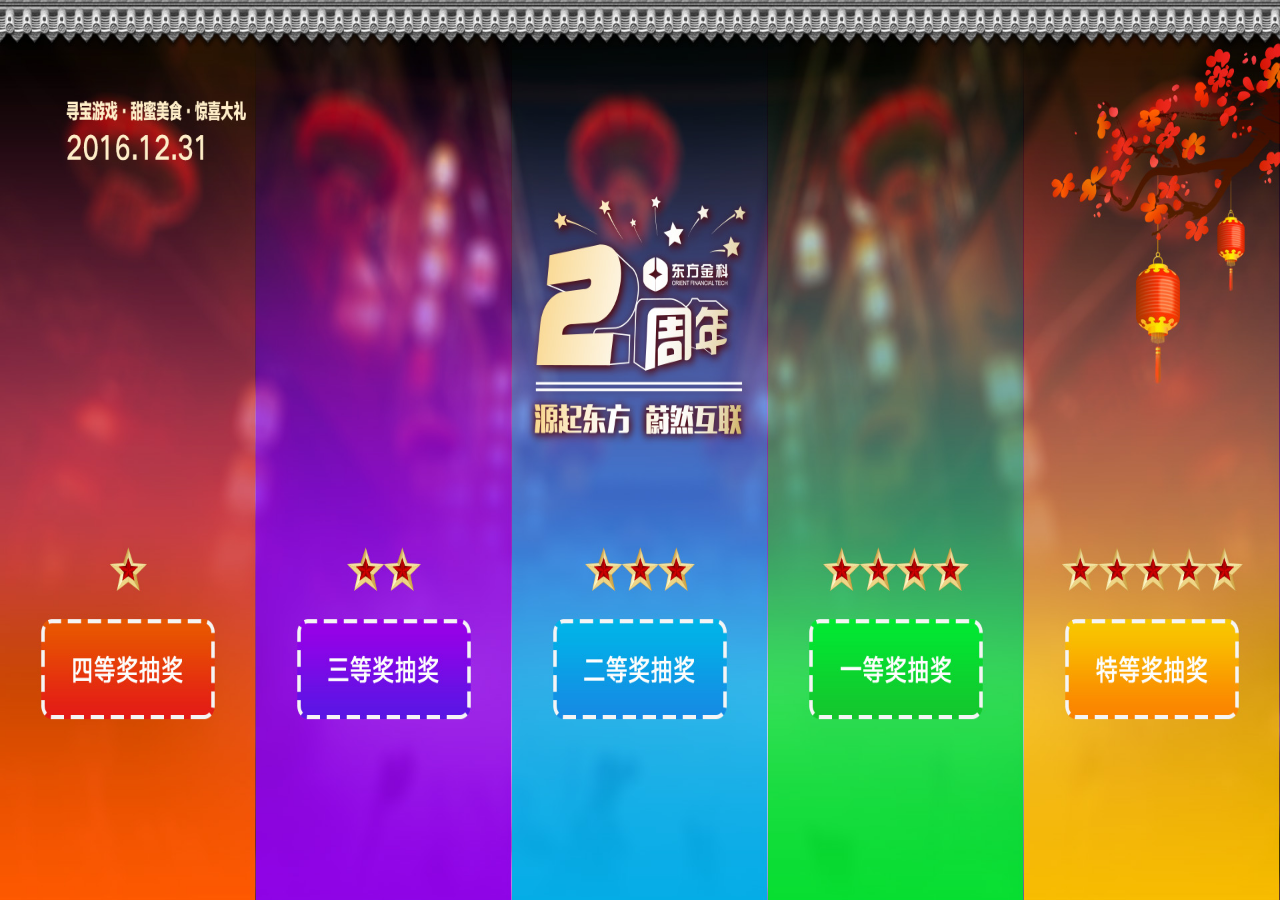
<file: index.html>
<!DOCTYPE html>
<html lang="en">

<head>
    <meta charset="UTF-8">
    <title></title>
    <link rel="stylesheet" href="css/reset.css">

    <style type="text/css">
    body{background: url(img/index.jpg) no-repeat;background-size: 100% 100%;overflow: hidden;}
    .btns{bottom:3.3rem;left:0;position:absolute;}
    .btns a{display:block;width:270px;height:150px;position: absolute;}
    .btns a:nth-of-type(1){left:.6rem;}
    .btns a:nth-of-type(2){left:4.43rem;}
    .btns a:nth-of-type(3){left:8.30rem;}
    .btns a:nth-of-type(4){left:12.12rem;}
    .btns a:nth-of-type(5){left:15.98rem;}
    </style>
    <script src="js/jquery-1.11.3.min.js"></script>
    <script src="js/common2.js"></script>
</head>

<body>
   <div class="btns">
       <a href="four.html"></a>
       <a href="three.html"></a>
       <a href="two.html"></a>
       <a href="one.html"></a>
       <a href="te.html"></a>
   </div>
   <canvas id="yh_canvas" class="yh_canvas"></canvas>
   <script src="js/yanhua.js"></script>
</body>
</html>
</file>
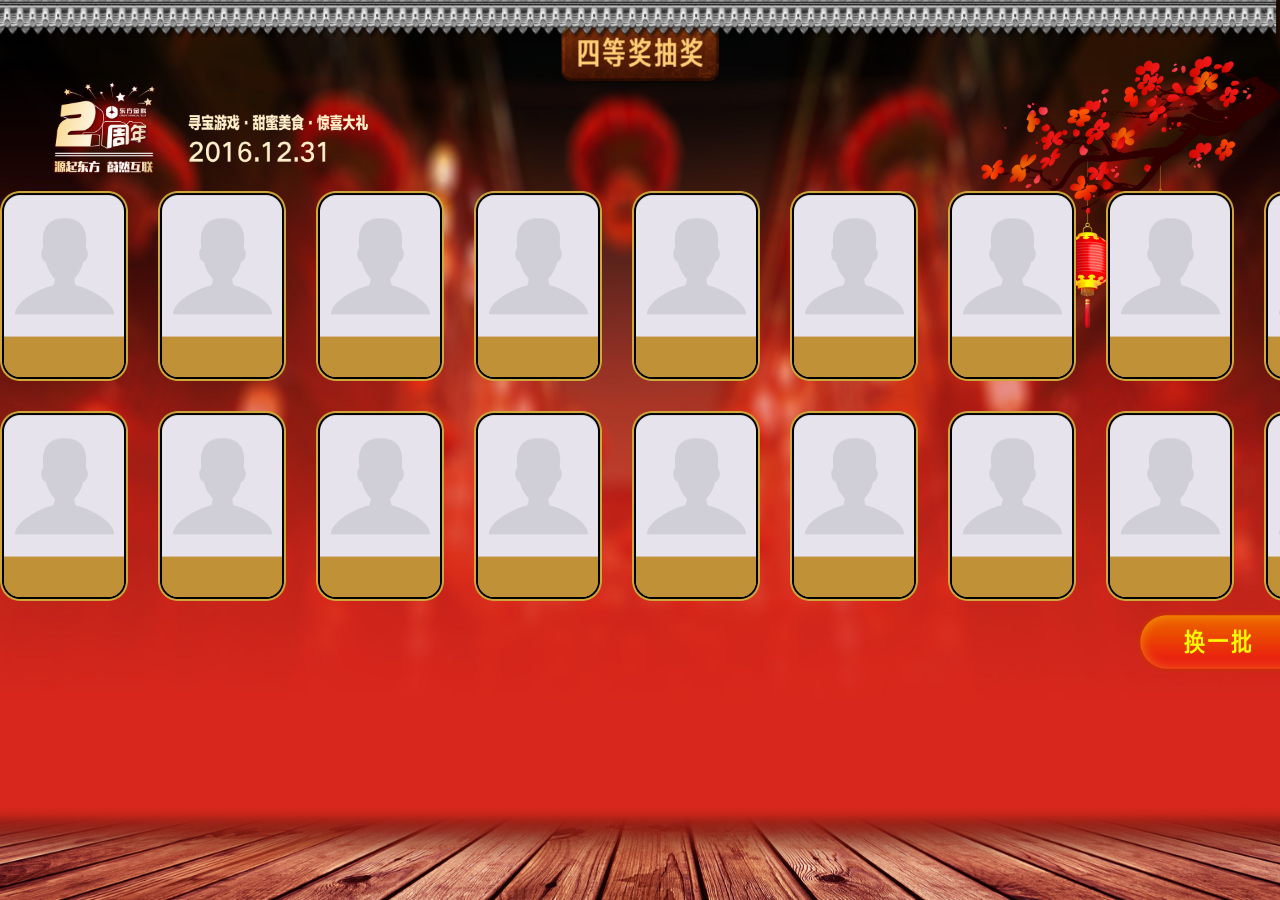
<file: four.html>
<!DOCTYPE html>
<html lang="en">

<head>
    <meta charset="UTF-8">
    <title></title>
    <link rel="stylesheet" href="css/two.css">
    <link rel="stylesheet" href="css/reset.css">
    <script src="js/jquery-1.11.3.min.js"></script>
    <script src="js/common2.js"></script>
</head>

<body>
    <div class="g-main">
        <div class="u-house">
            <img src="img/house.png" alt="">
        </div>
        <div class="u-title">
            <img src="img/four.png" alt="">
        </div>
        <div class="u-logo">
            <img src="img/logo.png" alt="">
        </div>
        <div class="u-flowers">
            <img src="img/flower.png" alt="">
        </div>
    </div>
    <div class="m-photo-2 mp-4s clearfix">
        <div class="mp-item"></div>
        <div class="mp-item"></div>
        <div class="mp-item"></div>
        <div class="mp-item"></div>
        <div class="mp-item"></div>
        <div class="mp-item"></div>
        <div class="mp-item"></div>
        <div class="mp-item"></div>
        <div class="mp-item"></div>
        <div class="mp-item"></div>
        <div class="mp-item"></div>
        <div class="mp-item"></div>
        <div class="mp-item"></div>
        <div class="mp-item"></div>
        <div class="mp-item"></div>
        <div class="mp-item"></div>
        <div class="mp-item"></div>
        <div class="mp-item"></div>
    </div>
    <div class="u-btn">
        <img src="img/btn.png" alt="">
    </div>
    <div class="g-footer footer2" id="footer">
        <div class="m-box">
            <div class="u-front">
                <img src="img/1.png" alt="">
            </div>
            <div class="u-back">
                <img src="img/photoimg.png" alt="">
                <span>银河系</span>
            </div>
        </div>
        <div class="m-box">
            <div class="u-front">
                <img src="img/1.png" alt="">
            </div>
            <div class="u-back">
                <img src="img/photoimg.png" alt="">
                <span>银河系</span>
            </div>
        </div>
        <div class="m-box">
            <div class="u-front">
                <img src="img/1.png" alt="">
            </div>
            <div class="u-back">
                <img src="img/photoimg.png" alt="">
                <span>银河系</span>
            </div>
        </div>
        <div class="m-box">
            <div class="u-front">
                <img src="img/1.png" alt="">
            </div>
            <div class="u-back">
                <img src="img/photoimg.png" alt="">
                <span>银河系</span>
            </div>
        </div>
        <div class="m-box">
            <div class="u-front">
                <img src="img/1.png" alt="">
            </div>
            <div class="u-back">
                <img src="img/photoimg.png" alt="">
                <span>银河系</span>
            </div>
        </div>
        <div class="m-box">
            <div class="u-front">
                <img src="img/1.png" alt="">
            </div>
            <div class="u-back">
                <img src="img/photoimg.png" alt="">
                <span>银河系</span>
            </div>
        </div>
        <div class="m-box">
            <div class="u-front">
                <img src="img/1.png" alt="">
            </div>
            <div class="u-back">
                <img src="img/photoimg.png" alt="">
                <span>银河系</span>
            </div>
        </div>
        <div class="m-box">
            <div class="u-front">
                <img src="img/1.png" alt="">
            </div>
            <div class="u-back">
                <img src="img/photoimg.png" alt="">
                <span>银河系</span>
            </div>
        </div>
        <div class="m-box">
            <div class="u-front">
                <img src="img/1.png" alt="">
            </div>
            <div class="u-back">
                <img src="img/photoimg.png" alt="">
                <span>银河系</span>
            </div>
        </div>
        <div class="m-box">
            <div class="u-front">
                <img src="img/1.png" alt="">
            </div>
            <div class="u-back">
                <img src="img/photoimg.png" alt="">
                <span>银河系</span>
            </div>
        </div>
        <div class="m-box">
            <div class="u-front">
                <img src="img/1.png" alt="">
            </div>
            <div class="u-back">
                <img src="img/photoimg.png" alt="">
                <span>银河系</span>
            </div>
        </div>
        <div class="m-box">
            <div class="u-front">
                <img src="img/1.png" alt="">
            </div>
            <div class="u-back">
                <img src="img/photoimg.png" alt="">
                <span>银河系</span>
            </div>
        </div>
        <div class="m-box">
            <div class="u-front">
                <img src="img/1.png" alt="">
            </div>
            <div class="u-back">
                <img src="img/photoimg.png" alt="">
                <span>银河系</span>
            </div>
        </div>
        <div class="m-box">
            <div class="u-front">
                <img src="img/1.png" alt="">
            </div>
            <div class="u-back">
                <img src="img/photoimg.png" alt="">
                <span>银河系</span>
            </div>
        </div>
        <div class="m-box">
            <div class="u-front">
                <img src="img/1.png" alt="">
            </div>
            <div class="u-back">
                <img src="img/photoimg.png" alt="">
                <span>银河系</span>
            </div>
        </div>
        <div class="m-box">
            <div class="u-front">
                <img src="img/1.png" alt="">
            </div>
            <div class="u-back">
                <img src="img/photoimg.png" alt="">
                <span>银河系</span>
            </div>
        </div>
        <div class="m-box">
            <div class="u-front">
                <img src="img/1.png" alt="">
            </div>
            <div class="u-back">
                <img src="img/photoimg.png" alt="">
                <span>银河系</span>
            </div>
        </div>
        <div class="m-box">
            <div class="u-front">
                <img src="img/1.png" alt="">
            </div>
            <div class="u-back">
                <img src="img/photoimg.png" alt="">
                <span>银河系</span>
            </div>
        </div>
        <div class="m-box">
            <div class="u-front">
                <img src="img/1.png" alt="">
            </div>
            <div class="u-back">
                <img src="img/photoimg.png" alt="">
                <span>银河系</span>
            </div>
        </div>
        <div class="m-box">
            <div class="u-front">
                <img src="img/1.png" alt="">
            </div>
            <div class="u-back">
                <img src="img/photoimg.png" alt="">
                <span>银河系</span>
            </div>
        </div>
    </div>
    <canvas id="yh_canvas" class="yh_canvas"></canvas>
    <script src="js/yanhua.js"></script>
    <script type="text/javascript">
    (function(){
        new chouJ({
            count:18,
            cls:'rise-2',
            finalcls:'rise-2-final'
        })
    })();
    </script>
</body>
</html>
</file>
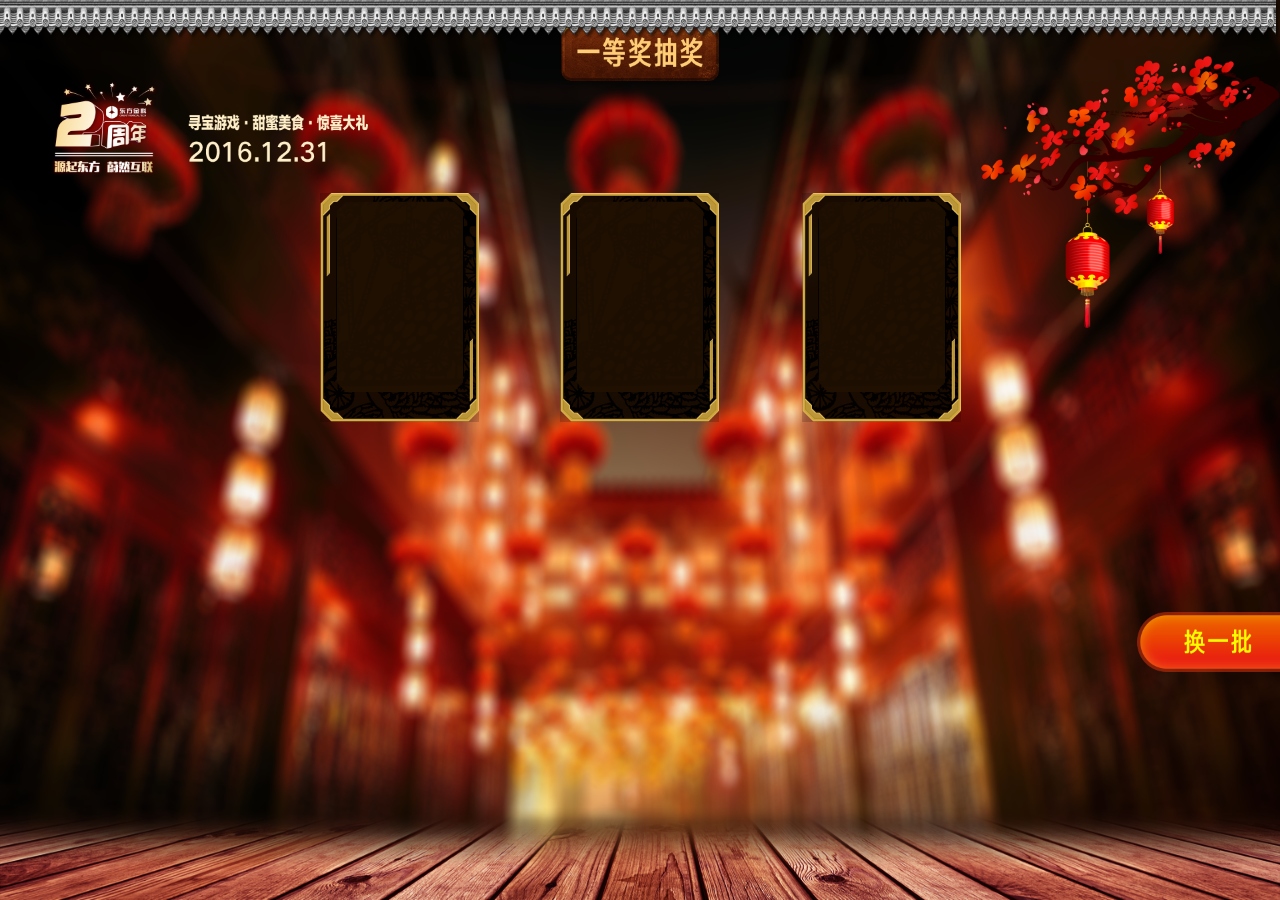
<file: one.html>
<!DOCTYPE html>
<html lang="en">

<head>
    <meta charset="UTF-8">
    <title></title>
    <link rel="stylesheet" href="css/one.css">
    <link rel="stylesheet" href="css/reset.css">
    <script src="js/jquery-1.11.3.min.js"></script>
    <script src="js/common.js"></script>
</head>

<body>
    <div class="g-main">
        <div class="u-house">
            <img src="img/house.png" alt="">
        </div>
        <div class="u-title">
            <img src="img/one.png" alt="">
        </div>
        <div class="u-logo">
            <img src="img/logo.png" alt="">
        </div>
        <div class="u-flowers">
            <img src="img/flower.png" alt="">
        </div>
    </div>
    <div class="m-photo">
        <div class="u-photo1"></div>
        <div class="u-photo2"></div>
        <div class="u-photo3"></div>
    </div>
    <div class="u-btn">
        <img src="img/btn.png" alt="">
    </div>
    <div class="g-footer" id="footer">
        <div class="m-box">
            <div class="u-front">
                <img src="img/1.png" alt="">
            </div>
            <div class="u-back">
                <img src="img/photoimg.png" alt="">
                <span>银河系</span>
            </div>
        </div>
        <div class="m-box">
            <div class="u-front">
                <img src="img/1.png" alt="">
            </div>
            <div class="u-back">
                <img src="img/photoimg.png" alt="">
                <span>银河系</span>
            </div>
        </div>
        <div class="m-box">
            <div class="u-front">
                <img src="img/1.png" alt="">
            </div>
            <div class="u-back">
                <img src="img/photoimg.png" alt="">
                <span>银河系</span>
            </div>
        </div>
        <div class="m-box">
            <div class="u-front">
                <img src="img/1.png" alt="">
            </div>
            <div class="u-back">
                <img src="img/photoimg.png" alt="">
                <span>银河系</span>
            </div>
        </div>
        <div class="m-box">
            <div class="u-front">
                <img src="img/1.png" alt="">
            </div>
            <div class="u-back">
                <img src="img/photoimg.png" alt="">
                <span>银河系</span>
            </div>
        </div>
        <div class="m-box">
            <div class="u-front">
                <img src="img/1.png" alt="">
            </div>
            <div class="u-back">
                <img src="img/photoimg.png" alt="">
                <span>银河系</span>
            </div>
        </div>
        <div class="m-box">
            <div class="u-front">
                <img src="img/1.png" alt="">
            </div>
            <div class="u-back">
                <img src="img/photoimg.png" alt="">
                <span>银河系</span>
            </div>
        </div>
        <div class="m-box">
            <div class="u-front">
                <img src="img/1.png" alt="">
            </div>
            <div class="u-back">
                <img src="img/photoimg.png" alt="">
                <span>银河系</span>
            </div>
        </div>
        <div class="m-box">
            <div class="u-front">
                <img src="img/1.png" alt="">
            </div>
            <div class="u-back">
                <img src="img/photoimg.png" alt="">
                <span>银河系</span>
            </div>
        </div>
        <div class="m-box">
            <div class="u-front">
                <img src="img/1.png" alt="">
            </div>
            <div class="u-back">
                <img src="img/photoimg.png" alt="">
                <span>银河系</span>
            </div>
        </div>
        <div class="m-box">
            <div class="u-front">
                <img src="img/1.png" alt="">
            </div>
            <div class="u-back">
                <img src="img/photoimg.png" alt="">
                <span>银河系</span>
            </div>
        </div>
        <div class="m-box">
            <div class="u-front">
                <img src="img/1.png" alt="">
            </div>
            <div class="u-back">
                <img src="img/photoimg.png" alt="">
                <span>银河系</span>
            </div>
        </div>
        <div class="m-box">
            <div class="u-front">
                <img src="img/1.png" alt="">
            </div>
            <div class="u-back">
                <img src="img/photoimg.png" alt="">
                <span>银河系</span>
            </div>
        </div>
        <div class="m-box">
            <div class="u-front">
                <img src="img/1.png" alt="">
            </div>
            <div class="u-back">
                <img src="img/photoimg.png" alt="">
                <span>银河系</span>
            </div>
        </div>
        <div class="m-box">
            <div class="u-front">
                <img src="img/1.png" alt="">
            </div>
            <div class="u-back">
                <img src="img/photoimg.png" alt="">
                <span>银河系</span>
            </div>
        </div>
        <div class="m-box">
            <div class="u-front">
                <img src="img/1.png" alt="">
            </div>
            <div class="u-back">
                <img src="img/photoimg.png" alt="">
                <span>银河系</span>
            </div>
        </div>
        <div class="m-box">
            <div class="u-front">
                <img src="img/1.png" alt="">
            </div>
            <div class="u-back">
                <img src="img/photoimg.png" alt="">
                <span>银河系</span>
            </div>
        </div>
        <div class="m-box">
            <div class="u-front">
                <img src="img/1.png" alt="">
            </div>
            <div class="u-back">
                <img src="img/photoimg.png" alt="">
                <span>银河系</span>
            </div>
        </div>
        <div class="m-box">
            <div class="u-front">
                <img src="img/1.png" alt="">
            </div>
            <div class="u-back">
                <img src="img/photoimg.png" alt="">
                <span>银河系</span>
            </div>
        </div>
        <div class="m-box">
            <div class="u-front">
                <img src="img/1.png" alt="">
            </div>
            <div class="u-back">
                <img src="img/photoimg.png" alt="">
                <span>银河系</span>
            </div>
        </div>
    </div>
</body>

</html>
</file>
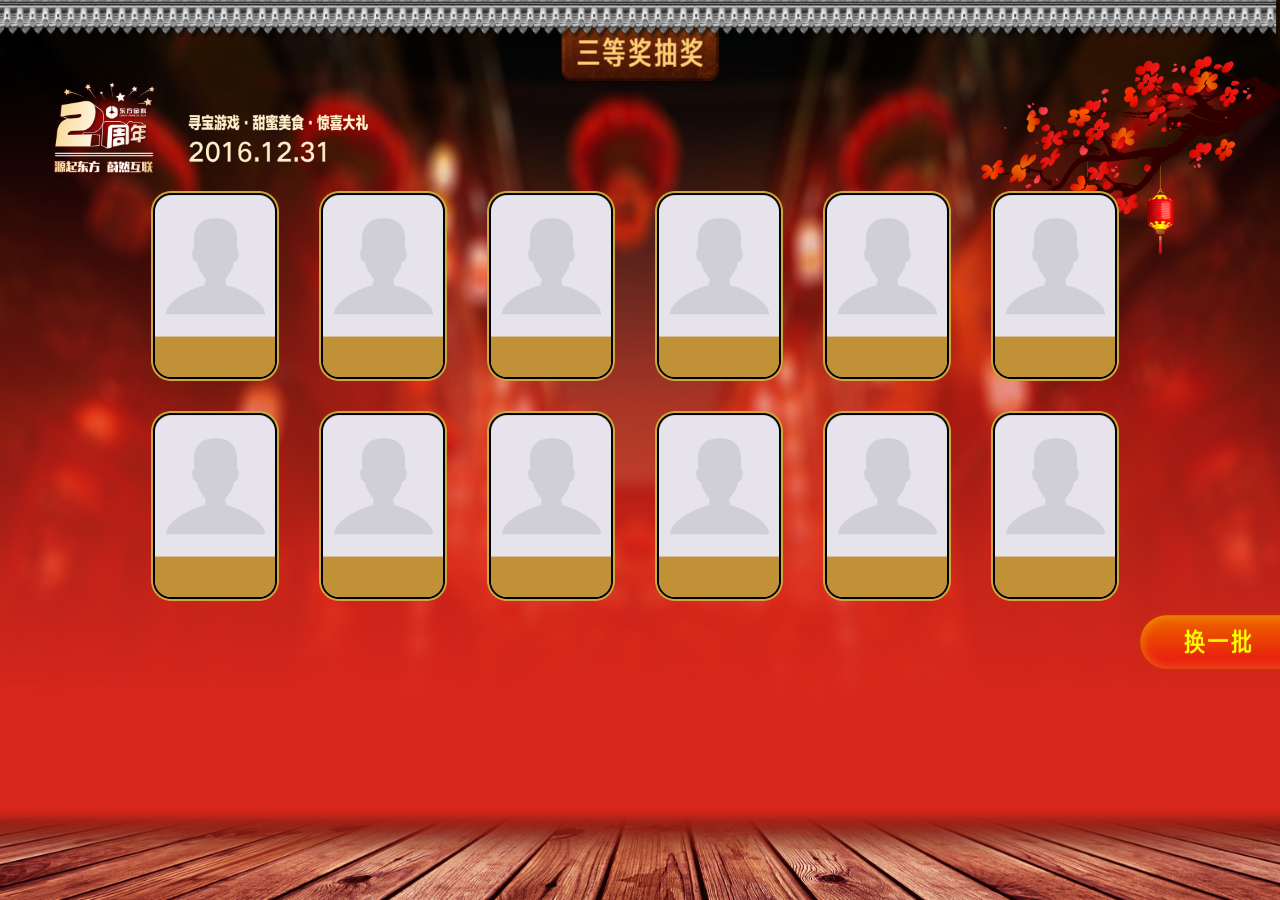
<file: three.html>
<!DOCTYPE html>
<html lang="en">

<head>
    <meta charset="UTF-8">
    <title></title>
    <link rel="stylesheet" href="css/two.css">
    <link rel="stylesheet" href="css/reset.css">
    <script src="js/jquery-1.11.3.min.js"></script>
    <script src="js/common2.js"></script>
</head>

<body>
    <div class="g-main">
        <div class="u-house">
            <img src="img/house.png" alt="">
        </div>
        <div class="u-title">
            <img src="img/three.png" alt="">
        </div>
        <div class="u-logo">
            <img src="img/logo.png" alt="">
        </div>
        <div class="u-flowers">
            <img src="img/flower.png" alt="">
        </div>
    </div>
    <div class="m-photo-2 mp-3s clearfix">
        <div class="mp-item"></div>
        <div class="mp-item"></div>
        <div class="mp-item"></div>
        <div class="mp-item"></div>
        <div class="mp-item"></div>
        <div class="mp-item"></div>
        <div class="mp-item"></div>
        <div class="mp-item"></div>
        <div class="mp-item"></div>
        <div class="mp-item"></div>
        <div class="mp-item"></div>
        <div class="mp-item"></div>
    </div>
    <div class="u-btn">
        <img src="img/btn.png" alt="">
    </div>
    <div class="g-footer footer2" id="footer">
        <div class="m-box">
            <div class="u-front">
                <img src="img/1.png" alt="">
            </div>
            <div class="u-back">
                <img src="img/photoimg.png" alt="">
                <span>银河系</span>
            </div>
        </div>
        <div class="m-box">
            <div class="u-front">
                <img src="img/1.png" alt="">
            </div>
            <div class="u-back">
                <img src="img/photoimg.png" alt="">
                <span>银河系</span>
            </div>
        </div>
        <div class="m-box">
            <div class="u-front">
                <img src="img/1.png" alt="">
            </div>
            <div class="u-back">
                <img src="img/photoimg.png" alt="">
                <span>银河系</span>
            </div>
        </div>
        <div class="m-box">
            <div class="u-front">
                <img src="img/1.png" alt="">
            </div>
            <div class="u-back">
                <img src="img/photoimg.png" alt="">
                <span>银河系</span>
            </div>
        </div>
        <div class="m-box">
            <div class="u-front">
                <img src="img/1.png" alt="">
            </div>
            <div class="u-back">
                <img src="img/photoimg.png" alt="">
                <span>银河系</span>
            </div>
        </div>
        <div class="m-box">
            <div class="u-front">
                <img src="img/1.png" alt="">
            </div>
            <div class="u-back">
                <img src="img/photoimg.png" alt="">
                <span>银河系</span>
            </div>
        </div>
        <div class="m-box">
            <div class="u-front">
                <img src="img/1.png" alt="">
            </div>
            <div class="u-back">
                <img src="img/photoimg.png" alt="">
                <span>银河系</span>
            </div>
        </div>
        <div class="m-box">
            <div class="u-front">
                <img src="img/1.png" alt="">
            </div>
            <div class="u-back">
                <img src="img/photoimg.png" alt="">
                <span>银河系</span>
            </div>
        </div>
        <div class="m-box">
            <div class="u-front">
                <img src="img/1.png" alt="">
            </div>
            <div class="u-back">
                <img src="img/photoimg.png" alt="">
                <span>银河系</span>
            </div>
        </div>
        <div class="m-box">
            <div class="u-front">
                <img src="img/1.png" alt="">
            </div>
            <div class="u-back">
                <img src="img/photoimg.png" alt="">
                <span>银河系</span>
            </div>
        </div>
        <div class="m-box">
            <div class="u-front">
                <img src="img/1.png" alt="">
            </div>
            <div class="u-back">
                <img src="img/photoimg.png" alt="">
                <span>银河系</span>
            </div>
        </div>
        <div class="m-box">
            <div class="u-front">
                <img src="img/1.png" alt="">
            </div>
            <div class="u-back">
                <img src="img/photoimg.png" alt="">
                <span>银河系</span>
            </div>
        </div>
        <div class="m-box">
            <div class="u-front">
                <img src="img/1.png" alt="">
            </div>
            <div class="u-back">
                <img src="img/photoimg.png" alt="">
                <span>银河系</span>
            </div>
        </div>
        <div class="m-box">
            <div class="u-front">
                <img src="img/1.png" alt="">
            </div>
            <div class="u-back">
                <img src="img/photoimg.png" alt="">
                <span>银河系</span>
            </div>
        </div>
        <div class="m-box">
            <div class="u-front">
                <img src="img/1.png" alt="">
            </div>
            <div class="u-back">
                <img src="img/photoimg.png" alt="">
                <span>银河系</span>
            </div>
        </div>
        <div class="m-box">
            <div class="u-front">
                <img src="img/1.png" alt="">
            </div>
            <div class="u-back">
                <img src="img/photoimg.png" alt="">
                <span>银河系</span>
            </div>
        </div>
        <div class="m-box">
            <div class="u-front">
                <img src="img/1.png" alt="">
            </div>
            <div class="u-back">
                <img src="img/photoimg.png" alt="">
                <span>银河系</span>
            </div>
        </div>
        <div class="m-box">
            <div class="u-front">
                <img src="img/1.png" alt="">
            </div>
            <div class="u-back">
                <img src="img/photoimg.png" alt="">
                <span>银河系</span>
            </div>
        </div>
        <div class="m-box">
            <div class="u-front">
                <img src="img/1.png" alt="">
            </div>
            <div class="u-back">
                <img src="img/photoimg.png" alt="">
                <span>银河系</span>
            </div>
        </div>
        <div class="m-box">
            <div class="u-front">
                <img src="img/1.png" alt="">
            </div>
            <div class="u-back">
                <img src="img/photoimg.png" alt="">
                <span>银河系</span>
            </div>
        </div>
    </div>
    <canvas id="yh_canvas" class="yh_canvas"></canvas>
    <script src="js/yanhua.js"></script>
    <script type="text/javascript">
    (function(){
        new chouJ({
            count:12,
            cls:'rise-2',
            finalcls:'rise-2-final'
        })
    })();
    </script>
</body>
</html>
</file>
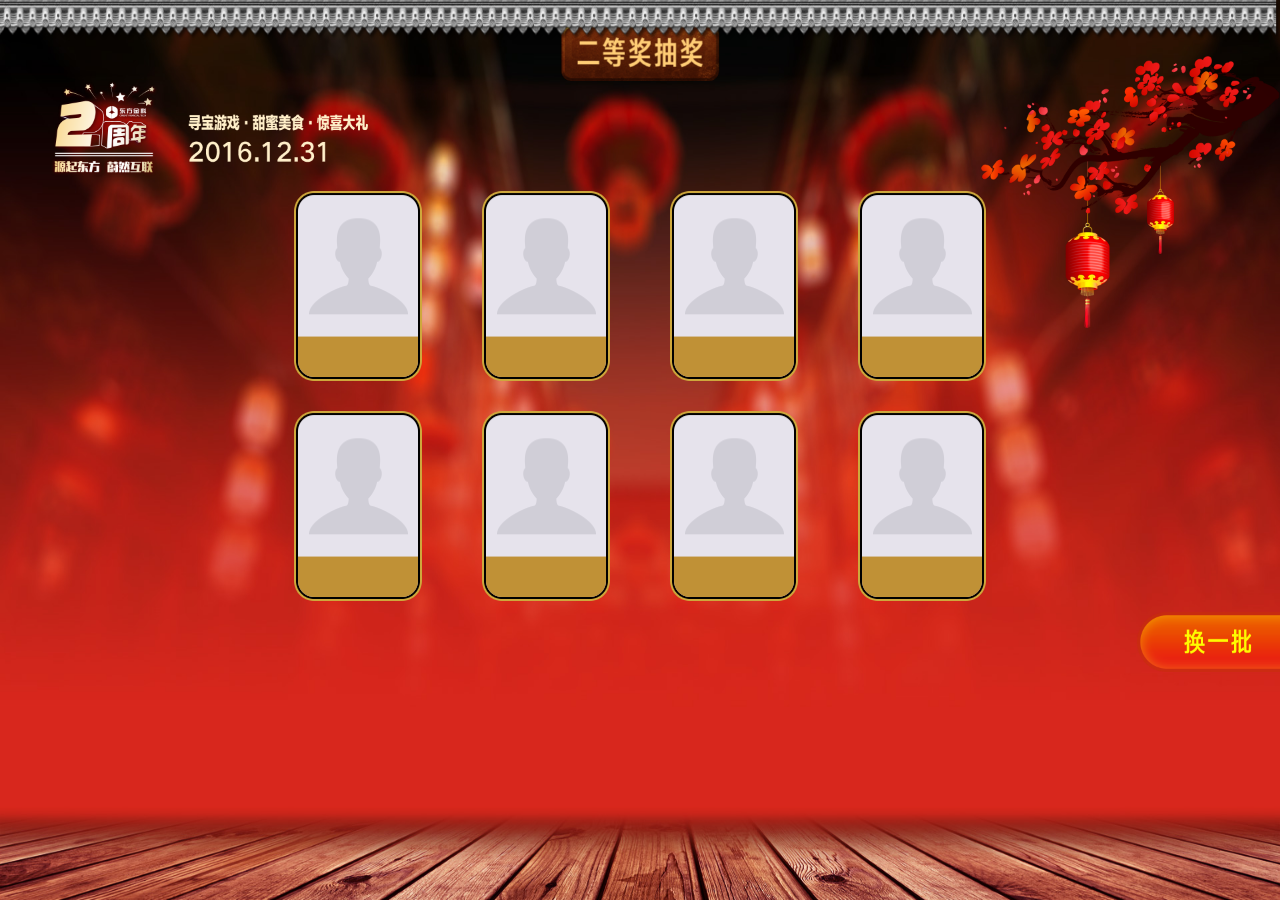
<file: two.html>
<!DOCTYPE html>
<html lang="en">

<head>
    <meta charset="UTF-8">
    <title></title>
    <link rel="stylesheet" href="css/two.css">
    <link rel="stylesheet" href="css/reset.css">
    <script src="js/jquery-1.11.3.min.js"></script>
    <script src="js/common2.js"></script>
</head>

<body>
    <div class="g-main">
        <div class="u-house">
            <img src="img/house.png" alt="">
        </div>
        <div class="u-title">
            <img src="img/two.png" alt="">
        </div>
        <div class="u-logo">
            <img src="img/logo.png" alt="">
        </div>
        <div class="u-flowers">
            <img src="img/flower.png" alt="">
        </div>
    </div>
    <div class="m-photo-2 mp-2s clearfix">
        <div class="mp-item"></div>
        <div class="mp-item"></div>
        <div class="mp-item"></div>
        <div class="mp-item"></div>
        <div class="mp-item"></div>
        <div class="mp-item"></div>
        <div class="mp-item"></div>
        <div class="mp-item"></div>
    </div>
    <div class="u-btn">
        <img src="img/btn.png" alt="">
    </div>
    <div class="g-footer footer2" id="footer">
        <div class="m-box">
            <div class="u-front">
                <img src="img/1.png" alt="">
            </div>
            <div class="u-back">
                <img src="img/photoimg.png" alt="">
                <span>银河系</span>
            </div>
        </div>
        <div class="m-box">
            <div class="u-front">
                <img src="img/1.png" alt="">
            </div>
            <div class="u-back">
                <img src="img/photoimg.png" alt="">
                <span>银河系</span>
            </div>
        </div>
        <div class="m-box">
            <div class="u-front">
                <img src="img/1.png" alt="">
            </div>
            <div class="u-back">
                <img src="img/photoimg.png" alt="">
                <span>银河系</span>
            </div>
        </div>
        <div class="m-box">
            <div class="u-front">
                <img src="img/1.png" alt="">
            </div>
            <div class="u-back">
                <img src="img/photoimg.png" alt="">
                <span>银河系</span>
            </div>
        </div>
        <div class="m-box">
            <div class="u-front">
                <img src="img/1.png" alt="">
            </div>
            <div class="u-back">
                <img src="img/photoimg.png" alt="">
                <span>银河系</span>
            </div>
        </div>
        <div class="m-box">
            <div class="u-front">
                <img src="img/1.png" alt="">
            </div>
            <div class="u-back">
                <img src="img/photoimg.png" alt="">
                <span>银河系</span>
            </div>
        </div>
        <div class="m-box">
            <div class="u-front">
                <img src="img/1.png" alt="">
            </div>
            <div class="u-back">
                <img src="img/photoimg.png" alt="">
                <span>银河系</span>
            </div>
        </div>
        <div class="m-box">
            <div class="u-front">
                <img src="img/1.png" alt="">
            </div>
            <div class="u-back">
                <img src="img/photoimg.png" alt="">
                <span>银河系</span>
            </div>
        </div>
        <div class="m-box">
            <div class="u-front">
                <img src="img/1.png" alt="">
            </div>
            <div class="u-back">
                <img src="img/photoimg.png" alt="">
                <span>银河系</span>
            </div>
        </div>
        <div class="m-box">
            <div class="u-front">
                <img src="img/1.png" alt="">
            </div>
            <div class="u-back">
                <img src="img/photoimg.png" alt="">
                <span>银河系</span>
            </div>
        </div>
        <div class="m-box">
            <div class="u-front">
                <img src="img/1.png" alt="">
            </div>
            <div class="u-back">
                <img src="img/photoimg.png" alt="">
                <span>银河系</span>
            </div>
        </div>
        <div class="m-box">
            <div class="u-front">
                <img src="img/1.png" alt="">
            </div>
            <div class="u-back">
                <img src="img/photoimg.png" alt="">
                <span>银河系</span>
            </div>
        </div>
        <div class="m-box">
            <div class="u-front">
                <img src="img/1.png" alt="">
            </div>
            <div class="u-back">
                <img src="img/photoimg.png" alt="">
                <span>银河系</span>
            </div>
        </div>
        <div class="m-box">
            <div class="u-front">
                <img src="img/1.png" alt="">
            </div>
            <div class="u-back">
                <img src="img/photoimg.png" alt="">
                <span>银河系</span>
            </div>
        </div>
        <div class="m-box">
            <div class="u-front">
                <img src="img/1.png" alt="">
            </div>
            <div class="u-back">
                <img src="img/photoimg.png" alt="">
                <span>银河系</span>
            </div>
        </div>
        <div class="m-box">
            <div class="u-front">
                <img src="img/1.png" alt="">
            </div>
            <div class="u-back">
                <img src="img/photoimg.png" alt="">
                <span>银河系</span>
            </div>
        </div>
        <div class="m-box">
            <div class="u-front">
                <img src="img/1.png" alt="">
            </div>
            <div class="u-back">
                <img src="img/photoimg.png" alt="">
                <span>银河系</span>
            </div>
        </div>
        <div class="m-box">
            <div class="u-front">
                <img src="img/1.png" alt="">
            </div>
            <div class="u-back">
                <img src="img/photoimg.png" alt="">
                <span>银河系</span>
            </div>
        </div>
        <div class="m-box">
            <div class="u-front">
                <img src="img/1.png" alt="">
            </div>
            <div class="u-back">
                <img src="img/photoimg.png" alt="">
                <span>银河系</span>
            </div>
        </div>
        <div class="m-box">
            <div class="u-front">
                <img src="img/1.png" alt="">
            </div>
            <div class="u-back">
                <img src="img/photoimg.png" alt="">
                <span>银河系</span>
            </div>
        </div>
    </div>
    <canvas id="yh_canvas" class="yh_canvas"></canvas>
    <script src="js/yanhua.js"></script>
    <script type="text/javascript">
    (function(){
        new chouJ({
            count:8,
            cls:'rise-2',
            finalcls:'rise-2-final'
        })
    })();
    </script>
</body>
</html>
</file>
<file: css/two.css>
*{margin: 0;padding:0;}
.clearfix{overflow:auto;_height:1%}
body{background: url(../img/bg2.jpg) no-repeat;background-size: 100% 100%;overflow: hidden;}
.yh_canvas{width:100%;position: absolute;top:0;left:0;}
.g-main{position: relative;height: 100%;}
.u-house{position: relative;z-index: 2;top: 0;height: 0.6rem;width: 100%;}
.u-house img{height: 0.6rem;width: 100%;}
.u-title{margin: -0.24rem auto 0;position: relative;z-index: 1;height: 0.85rem;width: 2.38rem;}
.u-title img{width: 2.38rem;height: 0.85rem;}
.u-logo{position: absolute;left: 50px;top:80px; }
.u-logo img{height: 1.46rem;width: 4.77rem;}
.u-flowers{position: absolute;right: 0;top: 56px;}
.u-flowers img{width: 4.49rem;height: 4.08rem;}
.u-btn{position: absolute;right: -1.05rem;bottom: 3.42rem;cursor: pointer;}
.u-btn img{width: 3.19rem;height: 0.9rem;}
.g-footer{height: 252px;position: absolute;width: 100%;bottom: 0.3rem;}
.g-footer .m-box{position: absolute;bottom: 0;opacity: 0;width: 1.82rem;height: 2.52rem;overflow: hidden;}
.u-front,.u-back{ width: 1.82rem;height: 2.52rem; -webkit-backface-visibility: hidden;-webkit-transition: .6s;-moz-backface-visibility: hidden;-moz-transition: .6s;-ms-backface-visibility: hidden;-ms-transition: .6s;backface-visibility: hidden;transition: .6s;position: absolute;left: 0;top: 0;}
.u-front{z-index: 2;-webkit-transform: rotateY(0deg);-moz-transform: rotateY(0deg);-ms-transform: rotateY(0deg);transform: rotateY(0deg);}
.u-back{-webkit-transform: rotateY(-180deg);-moz-transform: rotateY(-180deg);-ms-transform: rotateY(-180deg);transform: rotateY(-180deg);}
.u-front img,.u-back img{width: 1.82rem;height: 2.52rem;}
.u-back span{font-size: 16px;color: #fff;display: block;text-align: center;margin-top: 10px;}

.m-photo-2{margin:0 auto;margin-top: 110px}
.mp-2s{width:692px;}
.mp-3s{width:978px;}
.mp-4s{width:1392px;}
.m-photo-2 div{float:left;width: 128px;height: 190px;margin-right:30px;margin-bottom: 30px;background: url(../img/photo2.png) no-repeat;background-size: 100% 100%;}
.m-photo-2 .u-back span{height:40px;line-height: 40px;width:100%;position:absolute;bottom:5px;left:4px;background: url(../img/photo2_bm.png) no-repeat 0 0;background-size:120px;}
.m-photo-2.mp-2s div{margin-right:60px }
.m-photo-2.mp-3s div{margin-right:40px }
.m-photo-2.mp-2s .mp-item:nth-of-type(4){margin-right: 0}
.m-photo-2.mp-2s .mp-item:nth-of-type(8){margin-right: 0}
.m-photo-2.mp-3s .mp-item:nth-of-type(6){margin-right: 0}
.m-photo-2.mp-3s .mp-item:nth-of-type(12){margin-right: 0}
.m-photo-2.mp-4s .mp-item:nth-of-type(9){margin-right: 0}
.m-photo-2.mp-4s .mp-item:nth-of-type(18){margin-right: 0}

.g-footer .m-box:nth-of-type(1){left: 109px;z-index: 1}
.g-footer .m-box:nth-of-type(2){left: 189px;z-index: 2}
.g-footer .m-box:nth-of-type(3){left: 269px;z-index: 3}
.g-footer .m-box:nth-of-type(4){left: 350px;z-index: 4}
.g-footer .m-box:nth-of-type(5){left: 430px;z-index: 5}
.g-footer .m-box:nth-of-type(6){left: 504px;z-index: 6}
.g-footer .m-box:nth-of-type(7){left: 590px;z-index: 7}
.g-footer .m-box:nth-of-type(8){left: 664px;z-index: 8}
.g-footer .m-box:nth-of-type(9){left: 747px;z-index: 9}
.g-footer .m-box:nth-of-type(10){left: 829px;z-index: 10}
.g-footer .m-box:nth-of-type(11){left: 911px;z-index: 11}
.g-footer .m-box:nth-of-type(12){left: 990px;z-index: 12}
.g-footer .m-box:nth-of-type(13){left: 1070px;z-index: 13}
.g-footer .m-box:nth-of-type(14){left: 1150px;z-index: 14}
.g-footer .m-box:nth-of-type(15){left: 1230px;z-index: 15}
.g-footer .m-box:nth-of-type(16){left: 1310px;z-index: 16}
.g-footer .m-box:nth-of-type(17){left: 1390px;z-index: 17}
.g-footer .m-box:nth-of-type(18){left: 1470px;z-index: 18}
.g-footer .m-box:nth-of-type(19){left: 1550px;z-index: 19}
.g-footer .m-box:nth-of-type(20){left: 1630px;z-index: 20}
.g-footer .rise{bottom: 0.5rem;}

.mp-item{position: relative;}
.rise-2{position: absolute;z-index: 11}
.rise-2-final:after{content:'';display:block;position:absolute;bottom:0;}
.rise-2-final .u-front,.rise-2-final .u-back{}
.rise-2-final .u-front img,.rise-2-final .u-back img{width:1.2rem;height:1.8rem;margin-left: 4px;margin-top: 5px;border-radius: 16px}


.riseone{left: 5.1rem;bottom: 5rem;position: absolute;width: 1.82rem;height: 2.52rem;}
.risetwo{left: 8.67rem;bottom: 5rem;position: absolute;width: 1.82rem;height: 2.52rem;}
.risethree{left: 12.3rem;bottom: 5rem;position: absolute;width: 1.82rem;height: 2.52rem;}
#footer .riseone{left: 5.1rem;bottom: 4.7rem;transition:3s;}
#footer .risetwo{left: 8.67rem;bottom: 4.7rem;transition:3s;}
#footer .risethree{left: 12.3rem;bottom: 4.7rem;transition:3s;}
.f-dn{display: none;}
/*donghua*/
.animated {
  -webkit-animation-duration: 1s;
  animation-duration: 1s;
  -webkit-animation-fill-mode: both;
  animation-fill-mode: both;
}

.animated.infinite {
  -webkit-animation-iteration-count: infinite;
  animation-iteration-count: infinite;
}

.animated.hinge {
  -webkit-animation-duration: 2s;
  animation-duration: 2s;
}

.animated.flipOutX,
.animated.flipOutY,
.animated.bounceIn,
.animated.bounceOut {
  -webkit-animation-duration: .75s;
  animation-duration: .75s;
}

@-webkit-keyframes bounce {
  from, 20%, 53%, 80%, to {
    -webkit-animation-timing-function: cubic-bezier(0.215, 0.610, 0.355, 1.000);
    animation-timing-function: cubic-bezier(0.215, 0.610, 0.355, 1.000);
    -webkit-transform: translate3d(0,0,0);
    transform: translate3d(0,0,0);
  }

  40%, 43% {
    -webkit-animation-timing-function: cubic-bezier(0.755, 0.050, 0.855, 0.060);
    animation-timing-function: cubic-bezier(0.755, 0.050, 0.855, 0.060);
    -webkit-transform: translate3d(0, -30px, 0);
    transform: translate3d(0, -30px, 0);
  }

  70% {
    -webkit-animation-timing-function: cubic-bezier(0.755, 0.050, 0.855, 0.060);
    animation-timing-function: cubic-bezier(0.755, 0.050, 0.855, 0.060);
    -webkit-transform: translate3d(0, -15px, 0);
    transform: translate3d(0, -15px, 0);
  }

  90% {
    -webkit-transform: translate3d(0,-4px,0);
    transform: translate3d(0,-4px,0);
  }
}

@keyframes bounce {
  from, 20%, 53%, 80%, to {
    -webkit-animation-timing-function: cubic-bezier(0.215, 0.610, 0.355, 1.000);
    animation-timing-function: cubic-bezier(0.215, 0.610, 0.355, 1.000);
    -webkit-transform: translate3d(0,0,0);
    transform: translate3d(0,0,0);
  }

  40%, 43% {
    -webkit-animation-timing-function: cubic-bezier(0.755, 0.050, 0.855, 0.060);
    animation-timing-function: cubic-bezier(0.755, 0.050, 0.855, 0.060);
    -webkit-transform: translate3d(0, -30px, 0);
    transform: translate3d(0, -30px, 0);
  }

  70% {
    -webkit-animation-timing-function: cubic-bezier(0.755, 0.050, 0.855, 0.060);
    animation-timing-function: cubic-bezier(0.755, 0.050, 0.855, 0.060);
    -webkit-transform: translate3d(0, -15px, 0);
    transform: translate3d(0, -15px, 0);
  }

  90% {
    -webkit-transform: translate3d(0,-4px,0);
    transform: translate3d(0,-4px,0);
  }
}

.bounce {
  -webkit-animation-name: bounce;
  animation-name: bounce;
  -webkit-transform-origin: center bottom;
  transform-origin: center bottom;
}

@-webkit-keyframes flash {
  from, 50%, to {
    opacity: 1;
  }

  25%, 75% {
    opacity: 0;
  }
}

@keyframes flash {
  from, 50%, to {
    opacity: 1;
  }

  25%, 75% {
    opacity: 0;
  }
}

.flash {
  -webkit-animation-name: flash;
  animation-name: flash;
}

@-webkit-keyframes fadeInRight {
  from {
    opacity: 0;
    -webkit-transform: translate3d(100%, 0, 0);
    transform: translate3d(100%, 0, 0);
  }

  to {
    opacity: 1;
    -webkit-transform: none;
    transform: none;
  }
}

@keyframes fadeInRight {
  from {
    opacity: 0;
    -webkit-transform: translate3d(100%, 0, 0);
    transform: translate3d(100%, 0, 0);
  }

  to {
    opacity: 1;
    -webkit-transform: none;
    transform: none;
  }
}

.fadeInRight {
  -webkit-animation-name: fadeInRight;
  animation-name: fadeInRight;
}
</file>
<file: css/one.css>
*{margin: 0;padding:0;}
body{background: url(../img/bg.png) no-repeat;background-size: 100% 100%;overflow: hidden;}
.g-main{position: relative;height: 100%;}
.u-house{position: relative;z-index: 2;top: 0;height: 0.6rem;width: 100%;}
.u-house img{height: 0.6rem;width: 100%;}
.u-title{margin: -0.24rem auto 0;position: relative;z-index: 1;height: 0.85rem;width: 2.38rem;}
.u-title img{width: 2.38rem;height: 0.85rem;}
.u-logo{position: absolute;left: 50px;top:80px; }
.u-logo img{height: 1.46rem;width: 4.77rem;}
.u-flowers{position: absolute;right: 0;top: 56px;}
.u-flowers img{width: 4.49rem;height: 4.08rem;}
.u-btn{position: absolute;right: -1.05rem;bottom: 3.42rem;cursor: pointer;}
.u-btn img{width: 3.19rem;height: 0.9rem;}
.g-footer{height: 252px;position: absolute;width: 100%;bottom: 0.3rem;}
.g-footer .m-box{position: absolute;bottom: 0;opacity: 0;width: 1.82rem;height: 2.52rem;overflow: hidden;}
.u-front,.u-back{ width: 1.82rem;height: 2.52rem; -webkit-backface-visibility: hidden;-webkit-transition: .6s;-moz-backface-visibility: hidden;-moz-transition: .6s;-ms-backface-visibility: hidden;-ms-transition: .6s;backface-visibility: hidden;transition: .6s;position: absolute;left: 0;top: 0;}
.u-front{z-index: 2;-webkit-transform: rotateY(0deg);-moz-transform: rotateY(0deg);-ms-transform: rotateY(0deg);transform: rotateY(0deg);}
.u-back{-webkit-transform: rotateY(-180deg);-moz-transform: rotateY(-180deg);-ms-transform: rotateY(-180deg);transform: rotateY(-180deg);}
.u-front img,.u-back img{width: 1.82rem;height: 2.52rem;}
.u-back span{font-size: 16px;color: #fff;display: block;text-align: center;margin-top: 10px;}
.m-photo div{width: 2.39rem;height: 3.43rem;background: url(../img/photobg.png) no-repeat;background-size: 100% 100%;}
.m-photo .u-photo1{position: absolute;left: 4.8rem;top: 2.9rem;}
.m-photo .u-photo2{position: absolute;left: 8.4rem;top: 2.9rem;}
.m-photo .u-photo3{position: absolute;left: 12.03rem;top: 2.9rem;}
.g-footer .m-box:nth-of-type(1){left: 109px;z-index: 1}
.g-footer .m-box:nth-of-type(2){left: 189px;z-index: 2}
.g-footer .m-box:nth-of-type(3){left: 269px;z-index: 3}
.g-footer .m-box:nth-of-type(4){left: 350px;z-index: 4}
.g-footer .m-box:nth-of-type(5){left: 430px;z-index: 5}
.g-footer .m-box:nth-of-type(6){left: 504px;z-index: 6}
.g-footer .m-box:nth-of-type(7){left: 590px;z-index: 7}
.g-footer .m-box:nth-of-type(8){left: 664px;z-index: 8}
.g-footer .m-box:nth-of-type(9){left: 747px;z-index: 9}
.g-footer .m-box:nth-of-type(10){left: 829px;z-index: 10}
.g-footer .m-box:nth-of-type(11){left: 911px;z-index: 11}
.g-footer .m-box:nth-of-type(12){left: 990px;z-index: 12}
.g-footer .m-box:nth-of-type(13){left: 1070px;z-index: 13}
.g-footer .m-box:nth-of-type(14){left: 1150px;z-index: 14}
.g-footer .m-box:nth-of-type(15){left: 1230px;z-index: 15}
.g-footer .m-box:nth-of-type(16){left: 1310px;z-index: 16}
.g-footer .m-box:nth-of-type(17){left: 1390px;z-index: 17}
.g-footer .m-box:nth-of-type(18){left: 1470px;z-index: 18}
.g-footer .m-box:nth-of-type(19){left: 1550px;z-index: 19}
.g-footer .m-box:nth-of-type(20){left: 1630px;z-index: 20}
.g-footer .rise{bottom: 0.5rem;}
.riseone{left: 5.1rem;bottom: 5rem;position: absolute;width: 1.82rem;height: 2.52rem;}
.risetwo{left: 8.67rem;bottom: 5rem;position: absolute;width: 1.82rem;height: 2.52rem;}
.risethree{left: 12.3rem;bottom: 5rem;position: absolute;width: 1.82rem;height: 2.52rem;}
#footer .riseone{left: 5.1rem;bottom: 4.7rem;transition:3s;}
#footer .risetwo{left: 8.67rem;bottom: 4.7rem;transition:3s;}
#footer .risethree{left: 12.3rem;bottom: 4.7rem;transition:3s;}
.f-dn{display: none;}
/*donghua*/
.animated {
  -webkit-animation-duration: 1s;
  animation-duration: 1s;
  -webkit-animation-fill-mode: both;
  animation-fill-mode: both;
}

.animated.infinite {
  -webkit-animation-iteration-count: infinite;
  animation-iteration-count: infinite;
}

.animated.hinge {
  -webkit-animation-duration: 2s;
  animation-duration: 2s;
}

.animated.flipOutX,
.animated.flipOutY,
.animated.bounceIn,
.animated.bounceOut {
  -webkit-animation-duration: .75s;
  animation-duration: .75s;
}

@-webkit-keyframes bounce {
  from, 20%, 53%, 80%, to {
    -webkit-animation-timing-function: cubic-bezier(0.215, 0.610, 0.355, 1.000);
    animation-timing-function: cubic-bezier(0.215, 0.610, 0.355, 1.000);
    -webkit-transform: translate3d(0,0,0);
    transform: translate3d(0,0,0);
  }

  40%, 43% {
    -webkit-animation-timing-function: cubic-bezier(0.755, 0.050, 0.855, 0.060);
    animation-timing-function: cubic-bezier(0.755, 0.050, 0.855, 0.060);
    -webkit-transform: translate3d(0, -30px, 0);
    transform: translate3d(0, -30px, 0);
  }

  70% {
    -webkit-animation-timing-function: cubic-bezier(0.755, 0.050, 0.855, 0.060);
    animation-timing-function: cubic-bezier(0.755, 0.050, 0.855, 0.060);
    -webkit-transform: translate3d(0, -15px, 0);
    transform: translate3d(0, -15px, 0);
  }

  90% {
    -webkit-transform: translate3d(0,-4px,0);
    transform: translate3d(0,-4px,0);
  }
}

@keyframes bounce {
  from, 20%, 53%, 80%, to {
    -webkit-animation-timing-function: cubic-bezier(0.215, 0.610, 0.355, 1.000);
    animation-timing-function: cubic-bezier(0.215, 0.610, 0.355, 1.000);
    -webkit-transform: translate3d(0,0,0);
    transform: translate3d(0,0,0);
  }

  40%, 43% {
    -webkit-animation-timing-function: cubic-bezier(0.755, 0.050, 0.855, 0.060);
    animation-timing-function: cubic-bezier(0.755, 0.050, 0.855, 0.060);
    -webkit-transform: translate3d(0, -30px, 0);
    transform: translate3d(0, -30px, 0);
  }

  70% {
    -webkit-animation-timing-function: cubic-bezier(0.755, 0.050, 0.855, 0.060);
    animation-timing-function: cubic-bezier(0.755, 0.050, 0.855, 0.060);
    -webkit-transform: translate3d(0, -15px, 0);
    transform: translate3d(0, -15px, 0);
  }

  90% {
    -webkit-transform: translate3d(0,-4px,0);
    transform: translate3d(0,-4px,0);
  }
}

.bounce {
  -webkit-animation-name: bounce;
  animation-name: bounce;
  -webkit-transform-origin: center bottom;
  transform-origin: center bottom;
}

@-webkit-keyframes flash {
  from, 50%, to {
    opacity: 1;
  }

  25%, 75% {
    opacity: 0;
  }
}

@keyframes flash {
  from, 50%, to {
    opacity: 1;
  }

  25%, 75% {
    opacity: 0;
  }
}

.flash {
  -webkit-animation-name: flash;
  animation-name: flash;
}

@-webkit-keyframes fadeInRight {
  from {
    opacity: 0;
    -webkit-transform: translate3d(100%, 0, 0);
    transform: translate3d(100%, 0, 0);
  }

  to {
    opacity: 1;
    -webkit-transform: none;
    transform: none;
  }
}

@keyframes fadeInRight {
  from {
    opacity: 0;
    -webkit-transform: translate3d(100%, 0, 0);
    transform: translate3d(100%, 0, 0);
  }

  to {
    opacity: 1;
    -webkit-transform: none;
    transform: none;
  }
}

.fadeInRight {
  -webkit-animation-name: fadeInRight;
  animation-name: fadeInRight;
}
</file>
